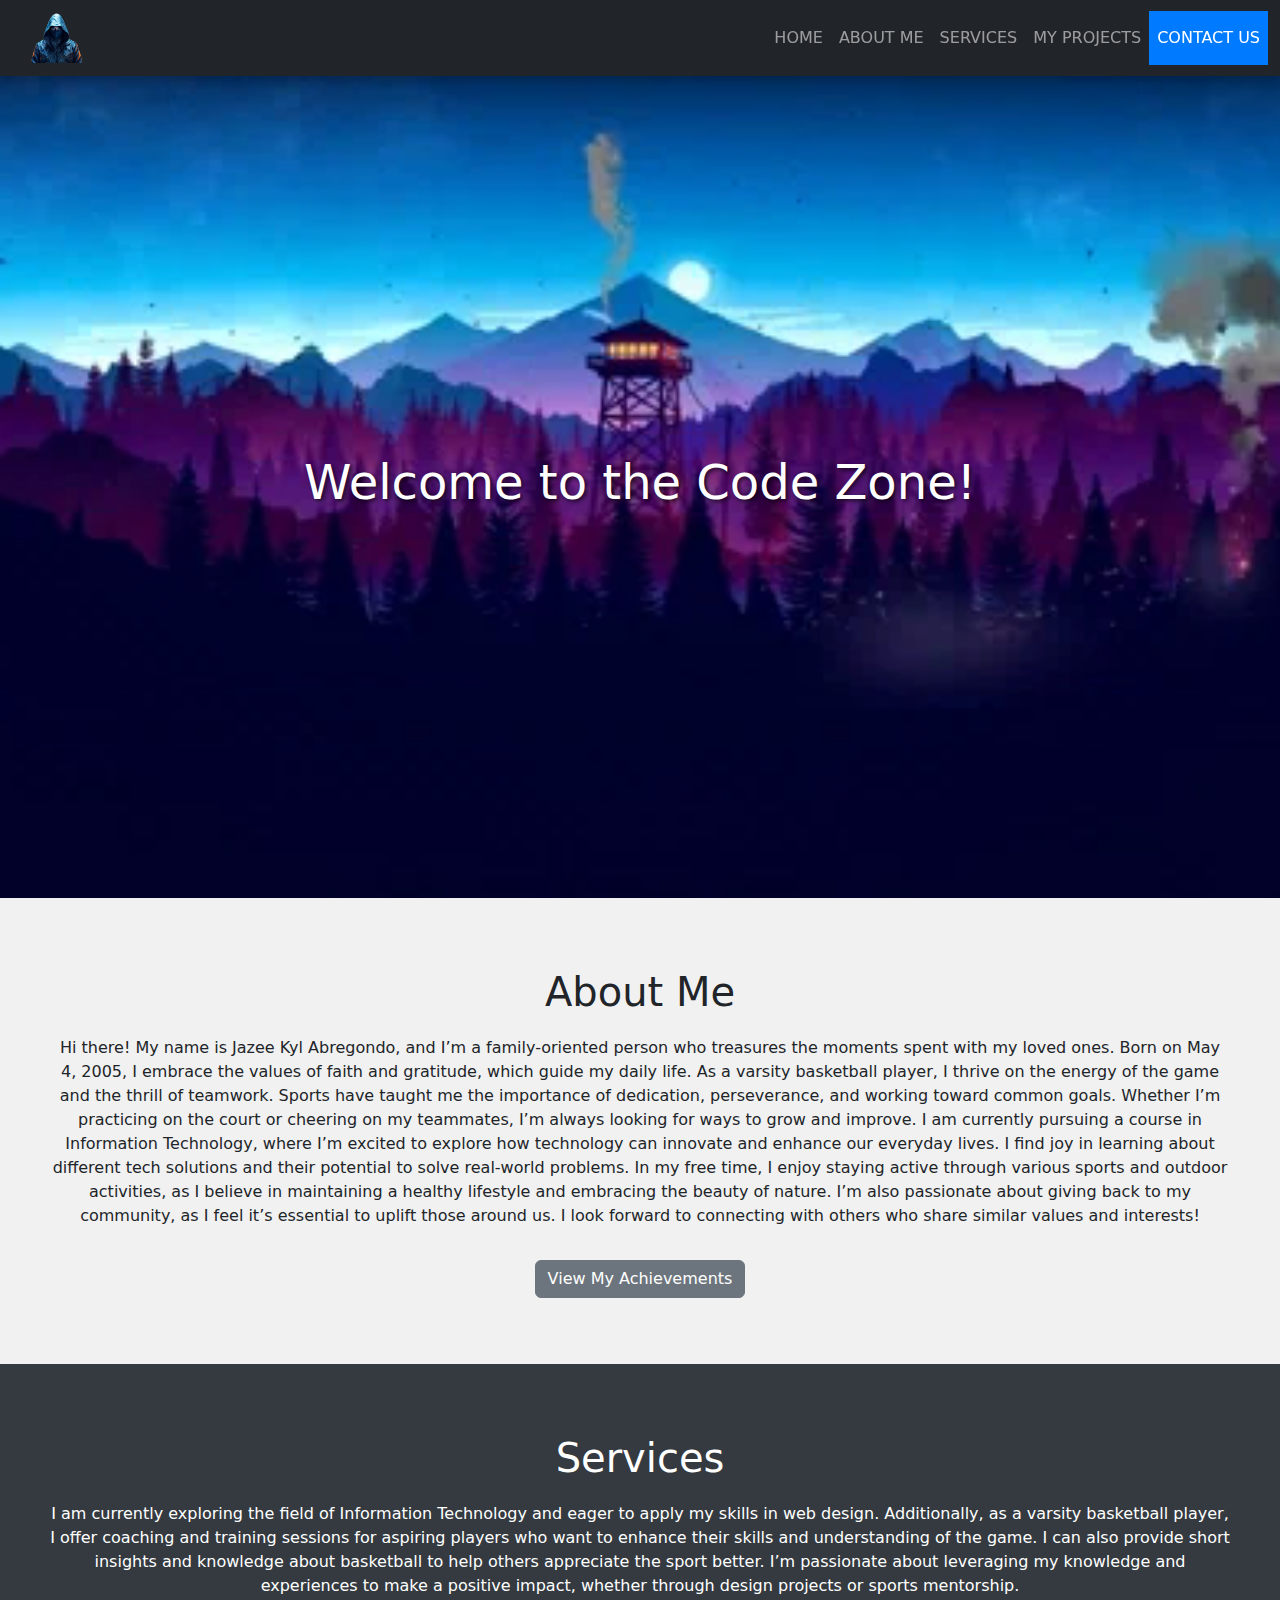
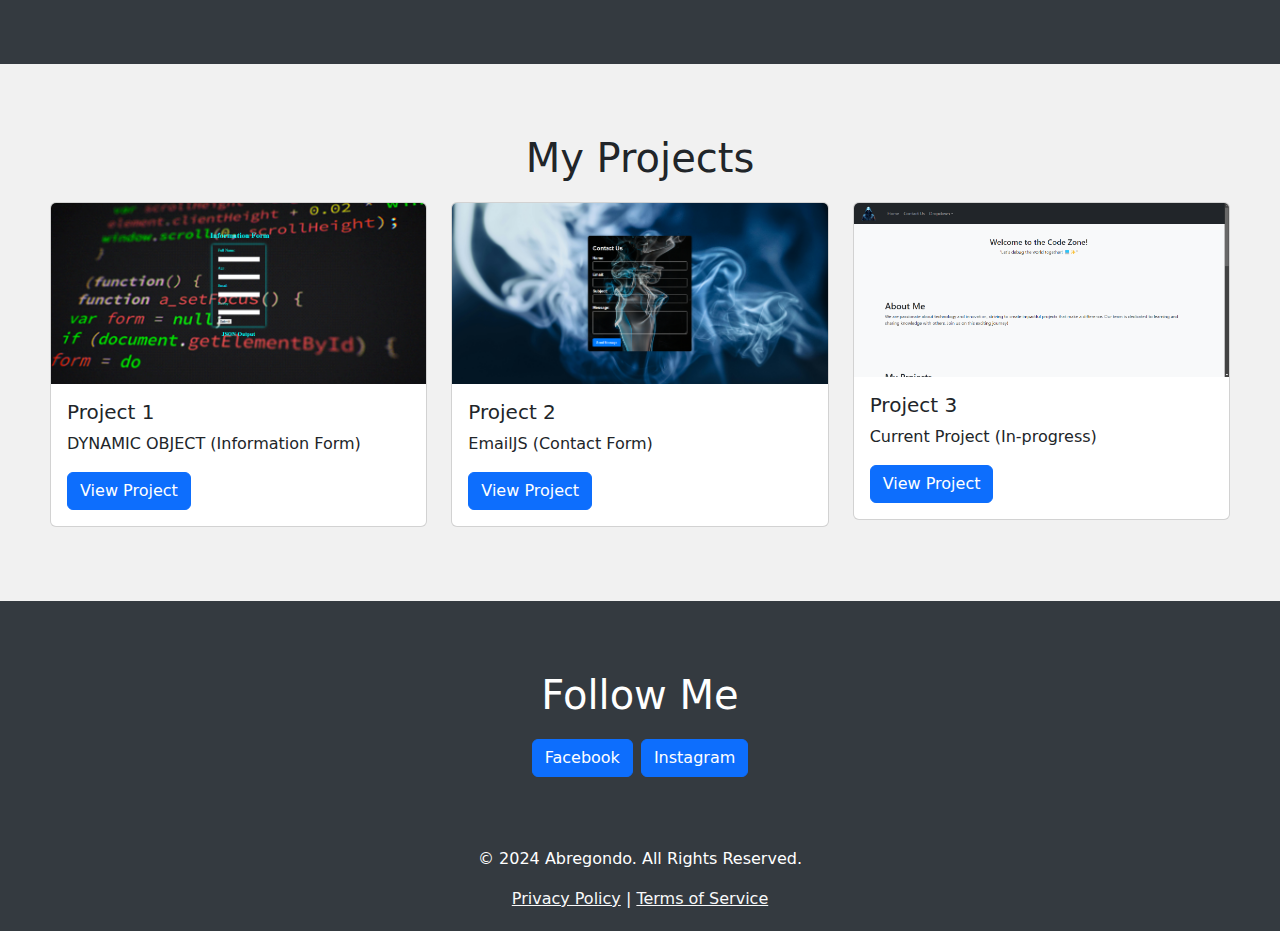
<file: index.html>
<!DOCTYPE html>
<html lang="en">
  <head>
    <title>My Unique Portfolio</title>
    <meta charset="utf-8" />
    <meta name="viewport" content="width=device-width, initial-scale=1" />
    <link
      href="https://cdn.jsdelivr.net/npm/bootstrap@5.3.3/dist/css/bootstrap.min.css"
      rel="stylesheet"
    />
    <script src="https://cdn.jsdelivr.net/npm/bootstrap@5.3.3/dist/js/bootstrap.bundle.min.js"></script>
    <style>
      body {
        background-color: #f8f9fa;
      }
      #hero {
  padding-top: 60px;
  margin-top: -60px;
}

      .hero {
        height: 98vh;
        display: flex;
        align-items: center;
        justify-content: center;
        color: white;
        text-align: center;
        background-color: #343a40;
        background-image: url("bg.webp");
        background-size: cover;
        background-position: center;
      }
      .hero h1 {
        font-size: 3rem;
        text-shadow: 2px 2px 4px rgba(0, 0, 0, 0.7);
      }
      .section {
        padding: 50px 50px;
      }
      .section:nth-child(odd) {
        background-color: #f1f1f1;
      }
      .section:nth-child(even) {
        background-color: #343a40;
        color: white;
      }
      .section-title {
        margin: 20px 0;
        text-align: center;
        font-size: 2.5rem;
      }
      footer {
        background-color: #343a40;
        color: white;
        padding: 20px 0;
        text-align: center;
      }

      #achievementsContent {
        display: none;
        margin-top: 20px;
      }
      .achievement-card {
        transition: transform 0.2s;
      }
      .achievement-card img {
        height: 200px;
        object-fit: cover;
      }
      .navbar-nav .nav-link {
  transition: background-color 0.3s ease, color 0.3s ease;
  text-transform: uppercase;
  font-weight: 500;
  padding: 15px 20px;
}

.navbar-nav .nav-link:hover {
  background-color: #007bff;
  color: #fff;
  border-radius: 5px;
}

.navbar-nav .nav-link.active {
  color: #fff !important;
  background-color: #007bff;
}

.navbar-toggler-icon {
  background-color: #fff !important;
}

.navbar {
  z-index: 999;
  box-shadow: 0px 4px 10px rgba(0, 0, 0, 0.2);
}
      .card {
        transition: transform 0.3s;
      }
      .card:hover {
        transform: scale(1.05);
      }
    </style>
  </head>

  <body>
    <nav class="navbar navbar-expand-lg navbar-dark bg-dark sticky-top">
      <div class="container-fluid">
          <a class="navbar-brand" href="index.html">
              <img src="logo.png" height="50px" alt="Logo" />
          </a>
          <button class="navbar-toggler" type="button" data-bs-toggle="collapse" data-bs-target="#navbarNav"
              aria-controls="navbarNav" aria-expanded="false" aria-label="Toggle navigation">
              <span class="navbar-toggler-icon"></span>
          </button>
          <div class="collapse navbar-collapse" id="navbarNav">
              <ul class="navbar-nav ms-auto">
                  <li class="nav-item">
                      <a class="nav-link" href="index.html#hero">Home</a>
                  </li>
                  <li class="nav-item">
                      <a class="nav-link" href="index.html#about">About Me</a>
                  </li>
                  <li class="nav-item">
                      <a class="nav-link" href="index.html#services">Services</a>
                  </li>
                  <li class="nav-item">
                      <a class="nav-link" href="index.html#projects">My Projects</a>
                  </li>
                  <li class="nav-item">
                      <a class="nav-link active" href="contact.html">Contact Us</a>
                  </li>
              </ul>
          </div>
      </div>
    </nav>
    

    <div class="hero" id="hero">
      <h1>Welcome to the Code Zone!</h1>
    </div>

    <div class="section" id="about">
      <h2 class="section-title">About Me</h2>

      <p class="text-center">
        Hi there! My name is Jazee Kyl Abregondo, and I’m a family-oriented
        person who treasures the moments spent with my loved ones. Born on May
        4, 2005, I embrace the values of faith and gratitude, which guide my
        daily life. As a varsity basketball player, I thrive on the energy of
        the game and the thrill of teamwork. Sports have taught me the
        importance of dedication, perseverance, and working toward common goals.
        Whether I’m practicing on the court or cheering on my teammates, I’m
        always looking for ways to grow and improve. I am currently pursuing a
        course in Information Technology, where I’m excited to explore how
        technology can innovate and enhance our everyday lives. I find joy in
        learning about different tech solutions and their potential to solve
        real-world problems. In my free time, I enjoy staying active through
        various sports and outdoor activities, as I believe in maintaining a
        healthy lifestyle and embracing the beauty of nature. I’m also
        passionate about giving back to my community, as I feel it’s essential
        to uplift those around us. I look forward to connecting with others who
        share similar values and interests!
      </p>

      <p class="text-center">
        <button id="viewAchievementsBtn" class="btn btn-secondary mt-3">
          View My Achievements
        </button>
      </p>

      <div id="achievementsContent" class="row justify-content-center">
        <div class="col-md-4">
          <div class="card achievement-card">
            <img src="nbtc.jpg" class="card-img-top" alt="NBTC Achievement" />
            <div class="card-body">
              <h5 class="card-title">NBTC Regional Qualifier</h5>
              <p class="card-text">
                A prestigious tournament that showcased my basketball skills on
                a competitive level.
              </p>
            </div>
          </div>
        </div>
        <div class="col-md-4">
          <div class="card achievement-card">
            <img src="dl.jpg" class="card-img-top" alt="Dean's List" />
            <div class="card-body">
              <h5 class="card-title">Dean's Lister</h5>
              <p class="card-text">
                Recognized for academic excellence and commitment to my studies
                in IT.
              </p>
            </div>
          </div>
        </div>
      </div>
    </div>

    <div class="section" id="services">
      <h2 class="section-title">Services</h2>
      <p class="text-center">
        I am currently exploring the field of Information Technology and eager
        to apply my skills in web design. Additionally, as a varsity basketball
        player, I offer coaching and training sessions for aspiring players who
        want to enhance their skills and understanding of the game. I can also
        provide short insights and knowledge about basketball to help others
        appreciate the sport better. I’m passionate about leveraging my
        knowledge and experiences to make a positive impact, whether through
        design projects or sports mentorship.
      </p>
    </div>

    <div class="section" id="projects">
      <h2 class="section-title">My Projects</h2>
      <div class="row">
        <div class="col-md-4">
          <div class="card mb-4">
            <img src="project1.png" class="card-img-top" alt="Project 1" />
            <div class="card-body">
              <h5 class="card-title">Project 1</h5>
              <p class="card-text">DYNAMIC OBJECT (Information Form)</p>
              <a
                href="https://abregondo.github.io/JSON/"
                class="btn btn-primary"
                >View Project</a
              >
            </div>
          </div>
        </div>
        <div class="col-md-4">
          <div class="card mb-4">
            <img src="project2.png" class="card-img-top" alt="Project 2" />
            <div class="card-body">
              <h5 class="card-title">Project 2</h5>
              <p class="card-text">EmailJS (Contact Form)</p>
              <a
                href="https://abregondo.github.io/CONTACT-FORM-EmailJS-/"
                class="btn btn-primary"
                >View Project</a
              >
            </div>
          </div>
        </div>
        <div class="col-md-4">
          <div class="card mb-4">
            <img src="3.png" class="card-img-top" alt="Project 3" />
            <div class="card-body">
              <h5 class="card-title">Project 3</h5>
              <p class="card-text">Current Project (In-progress)</p>
              <a href="#" class="btn btn-primary">View Project</a>
            </div>
          </div>
        </div>
      </div>
    </div>

    <div class="section">
      <h2 class="section-title">Follow Me</h2>
      <div class="d-flex justify-content-center">
        <a
          href="https://www.facebook.com/profile.php?id=100017793586571"
          class="btn btn-primary me-2"
          >Facebook</a
        >

        <a href="https://www.instagram.com/jk.abregondo/profilecard/?igsh=MWF3dXdxeHUzYmpqdA==" class="btn btn-primary"
          >Instagram</a
        >
      </div>
    </div>

    <footer>
      <div class="container">
        <p>&copy; 2024 Abregondo. All Rights Reserved.</p>
        <a href="#" class="text-light">Privacy Policy</a> |
        <a href="#" class="text-light">Terms of Service</a>
      </div>
    </footer>

    <script>
      document
        .getElementById("viewAchievementsBtn")
        .addEventListener("click", function () {
          const achievementsContent = document.getElementById(
            "achievementsContent"
          );
          achievementsContent.style.display =
            achievementsContent.style.display === "none" ? "flex" : "none";
        });
    </script>
  </body>
</html>
</file>
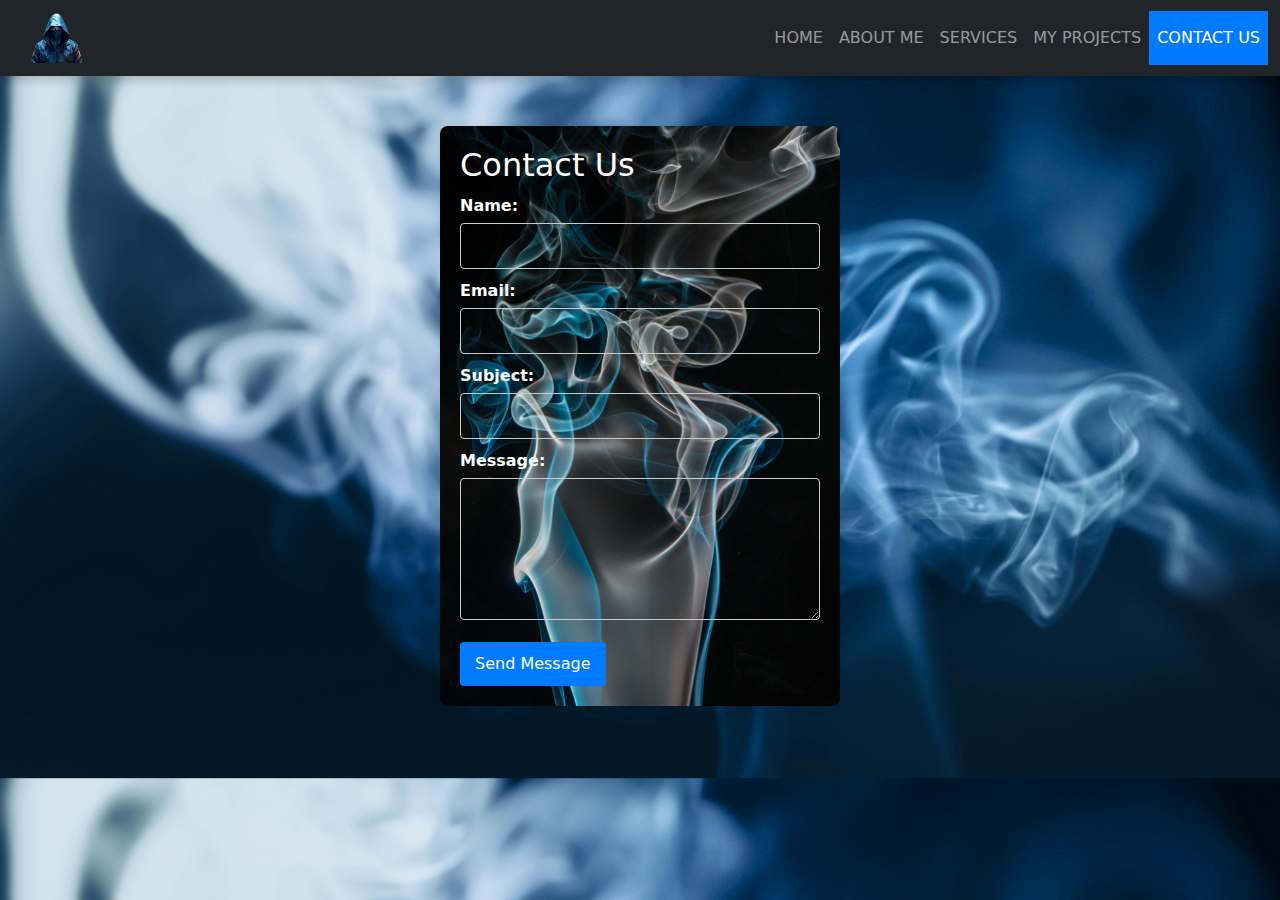
<file: contact.html>
<!DOCTYPE html>
<html lang="en">
  <head>
    <meta charset="UTF-8" />
    <meta name="viewport" content="width=device-width, initial-scale=1.0" />
    <link rel="stylesheet" href="contact.css" />
    <link
      href="https://cdn.jsdelivr.net/npm/bootstrap@5.3.3/dist/css/bootstrap.min.css"
      rel="stylesheet"
    />
    <script src="https://cdn.jsdelivr.net/npm/bootstrap@5.3.3/dist/js/bootstrap.bundle.min.js"></script>
    <title>Contact Form</title>
  </head>
  <body>
    
    <nav class="navbar navbar-expand-lg navbar-dark bg-dark sticky-top">
      <div class="container-fluid">
          <a class="navbar-brand" href="index.html">
              <img src="logo.png" height="50px" alt="Logo" />
          </a>
          <button class="navbar-toggler" type="button" data-bs-toggle="collapse" data-bs-target="#navbarNav"
              aria-controls="navbarNav" aria-expanded="false" aria-label="Toggle navigation">
              <span class="navbar-toggler-icon"></span>
          </button>
          <div class="collapse navbar-collapse" id="navbarNav">
              <ul class="navbar-nav ms-auto">
                  <li class="nav-item">
                      <a class="nav-link" href="index.html#hero">Home</a>
                  </li>
                  <li class="nav-item">
                      <a class="nav-link" href="index.html#about">About Me</a>
                  </li>
                  <li class="nav-item">
                      <a class="nav-link" href="index.html#services">Services</a>
                  </li>
                  <li class="nav-item">
                      <a class="nav-link" href="index.html#projects">My Projects</a>
                  </li>
                  <li class="nav-item">
                      <a class="nav-link active" href="contact.html">Contact Us</a>
                  </li>
              </ul>
          </div>
      </div>
  </nav>

    <div class="contactform-container">
      <h2>Contact Us</h2>
      <form id="contact-form" class="contact-form">
        <label for="name">Name:</label>
        <input type="text" id="name" name="name" required />

        <label for="email">Email:</label>
        <input type="email" id="email" name="email" required />

        <label for="subject">Subject:</label>
        <input type="text" id="subject" name="subject" required />

        <label for="message">Message:</label>
        <textarea id="message" name="message" rows="5" required></textarea>

        <button type="submit">Send Message</button>
      </form>
    </div>

    <script src="https://cdn.emailjs.com/dist/email.min.js"></script>
    <script>
      (function () {
        emailjs.init("ZJjSlEP-LuiuVWH95");
      })();
    </script>

    <script src="contact.js"></script>
  </body>
</html>
</file>
<file: contact.css>
body {
  font-family: Arial, sans-serif;
  background-color: #f0f0f0;
  margin: 0;
  background: url(white.jpg);
  background-size: cover;
  background-position: center;
}

.wrapper {
  display: flex;
  flex-direction: column;
  align-items: center; /* Center elements horizontally */
}

nav {
  background-color: rgba(
    0,
    0,
    0,
    0.8
  ); /* Semi-transparent black for better contrast */
  position: relative; /* Ensure navbar is positioned correctly */
  z-index: 1000; /* Keep navbar above other content */
}

.contactform-container {
  background-color: #fff;
  padding: 20px;
  border-radius: 8px;
  box-shadow: 0 0 10px rgba(0, 0, 0, 0.1);
  width: 100%;
  max-width: 400px;
  background: url(pic.jpg);
  background-size: cover;
  background-position: center;
  margin: 50px auto; /* Center form horizontally, add margin on top */
}

.contactform-container h2 {
  color: white;
}

.contact-form h2 {
  margin-bottom: 15px;
}

.contact-form label {
  margin-top: 10px;
  display: block;
  font-weight: bold;
  color: white;
}

.contact-form input,
.contact-form textarea {
  width: 100%;
  padding: 10px;
  margin-top: 5px;
  border: 1px solid #ccc;
  border-radius: 4px;
  box-sizing: border-box;
  background-color: transparent;
  color: white;
}

.contact-form button {
  margin-top: 15px;
  padding: 10px 15px;
  background-color: #007bff;
  color: #fff;
  border: none;
  border-radius: 4px;
  cursor: pointer;
}

.contact-form button:hover {
  background-color: #0056b3;
}
.navbar-nav .nav-link {
  transition: background-color 0.3s ease, color 0.3s ease;
  text-transform: uppercase;
  font-weight: 500;
  padding: 15px 20px;
}

.navbar-nav .nav-link:hover {
  background-color: #007bff;
  color: #fff;
  border-radius: 5px;
}

.navbar-nav .nav-link.active {
  color: #fff !important;
  background-color: #007bff;
}

.navbar-toggler-icon {
  background-color: #fff !important;
}

.navbar {
  z-index: 999;
  box-shadow: 0px 4px 10px rgba(0, 0, 0, 0.2);
}
</file>
